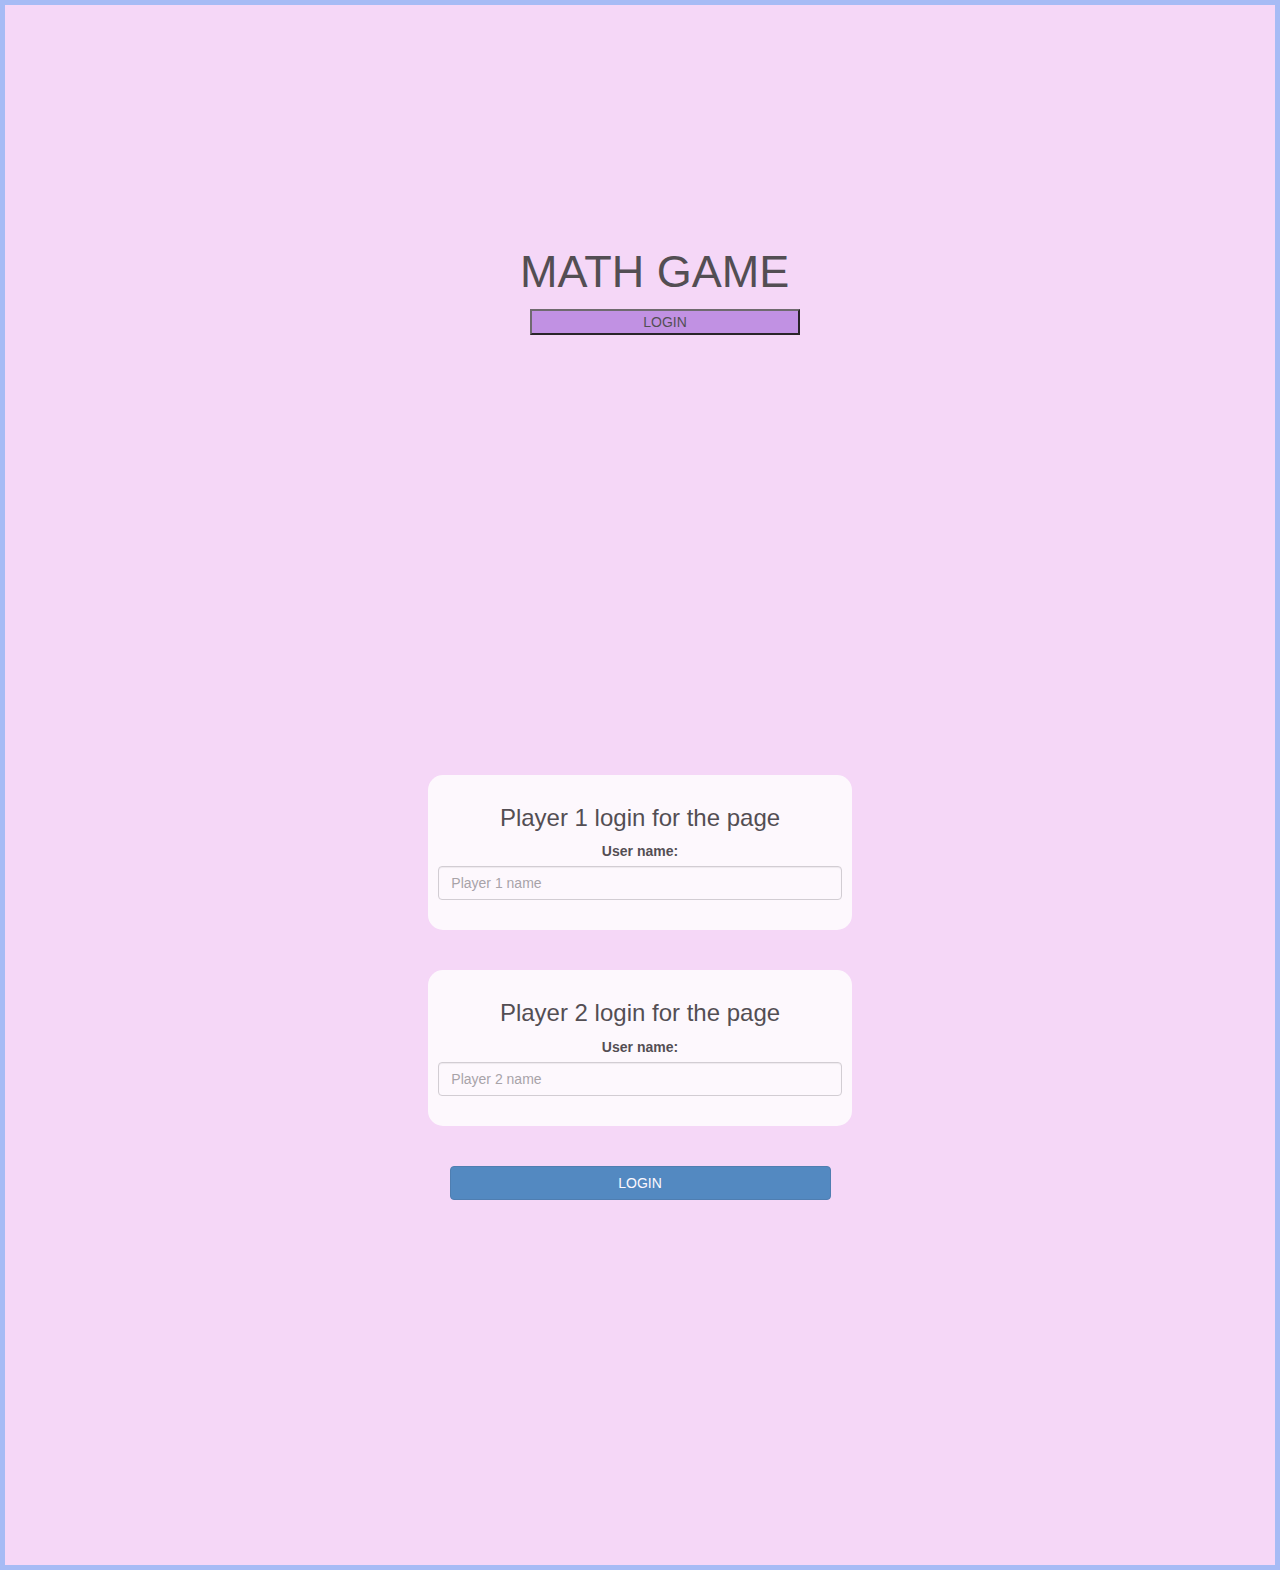
<file: index.html>
<html>
    <head>
        <title>P89 Maths Game</title>

        <meta name="viewport" content="width=device-width, initial-scale=1">
<link rel="stylesheet" href="https://maxcdn.bootstrapcdn.com/bootstrap/3.4.0/css/bootstrap.min.css">
<script src="https://ajax.googleapis.com/ajax/libs/jquery/3.4.1/jquery.min.js"></script>
<script src="https://maxcdn.bootstrapcdn.com/bootstrap/3.4.0/js/bootstrap.min.js"></script>

<link rel="stylesheet" type="text/css" href="game.css">

<script src="main.js"></script>
    </head>

    <body >
      
            




          <section id="Welcome">
              
              <h1 id="heading1">MATH GAME</h1>
              <button style="width:30% "  id="login" onclick="nextPage()">LOGIN</button>
           
            </section>
        
        
        
        
        
            <section id="Login2">
            <center>
            <div class="col-lg-4 col-sm-8 col-xs-11 login_div1" id="player1log">
            <h3>Player 1 login for the page</h3>
            <label>User name:</label>
            <input type="text" id="player1_input" class="form-control" placeholder="Player 1 name">
             <br>
            </div>
    
            <br>
            <br>
    
            <div class="col-lg-4 col-sm-8 col-xs-11 login_div1">
                <h3>Player 2 login for the page</h3>
                <label>User name:</label>
                <input type="text" id="player2_input" class="form-control" placeholder="Player 2 name">
                 <br>
            </div>
    
            <br>
            <br>
    
            <button style="width:30%" class="btn btn-primary" onclick="nextPage2()">LOGIN</button>
        </center>

    </section>
    </body>
</html>
</file>
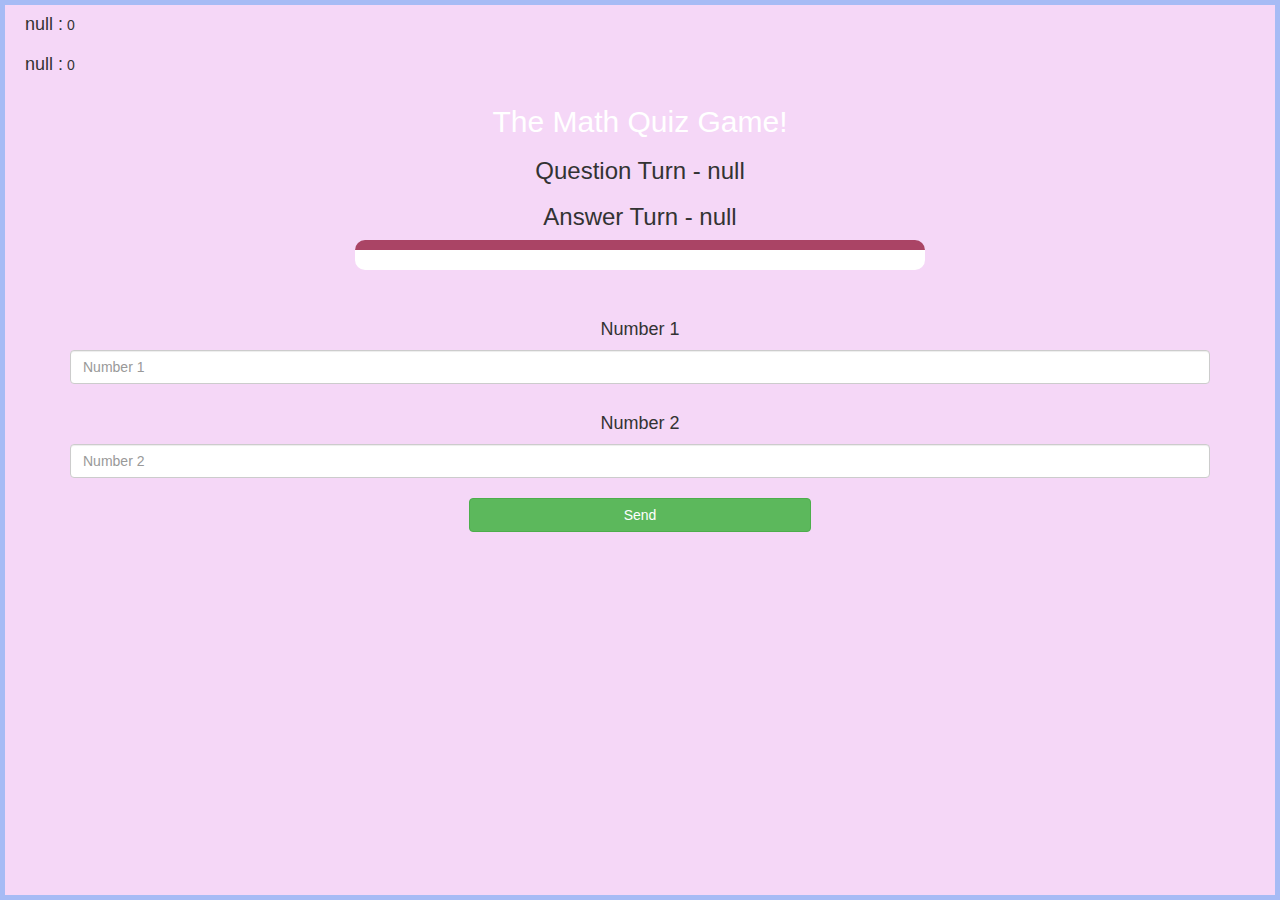
<file: quiz_game_page.html>
<html>
<head>
	<title>Math quiz</title>

    <meta name="viewport" content="width=device-width, initial-scale=1">
    <link rel="stylesheet" href="https://maxcdn.bootstrapcdn.com/bootstrap/3.4.0/css/bootstrap.min.css">
    <script src="https://ajax.googleapis.com/ajax/libs/jquery/3.4.1/jquery.min.js"></script>
    <script src="https://maxcdn.bootstrapcdn.com/bootstrap/3.4.0/js/bootstrap.min.js"></script>
    
    <link rel="stylesheet" type="text/css" href="game.css">
    
   
</head>
<body>

<h4 id="player1_name"></h4> <span id="player1_score"></span>
<br>
<h4 id="player2_name"></h4> <span id="player2_score"></span>

<div class="container">
	<center>
		<h2 style="color: white;">The Math Quiz Game!</h2>
		<h3 id="player_question"></h3>
		<h3 id="player_answer"></h3>
		<div id="output" class="col-lg-6"> </div>
		<br>
		<br>
		<h4>Number 1</h4>
		<input type="text" id="number1" class="form-control" placeholder="Number 1">
		<br>
		<h4>Number 2</h4>
		<input type="text" id="number2" class="form-control" placeholder="Number 2">
		<br>
		<button onclick="send()" class="btn btn-success" style="width: 30%;">Send</button>
	</center>
</div>
<script src="quiz_game_page.js"></script>
</body>

</body>
</html>
</file>
<file: game.css>
body{
    background-color: #f5d7f7;
    border-style:solid;
    border-width: 5;
    border-color: #a6bbf5;
}
    

#Welcome {

    width: 900;
    height: 600;
    background-image:url("https://thumbs.dreamstime.com/b/white-neon-round-frame-glowing-tiles-background-leaves-shadow-overlay-horizontal-banner-bright-pink-design-171377477.jpg");
    background-repeat: no-repeat;
    opacity: 0.83;
    display: table;
    bottom: 0;
    z-index: 9;
    margin-left: 250;
    margin-top: 70;
    
   
}

h1 {
    line-height: 1.2;
    font-weight: 400;
    font-family:Arial, Helvetica, sans-serif;
    font-size: 45px;
}

.login_div1 , .login_div2
	{
		background: white;
		padding: 10px;
		float: none;
		border-radius: 15px;
	}


#player1_name , #player2_name
{
	display: inline-block;
	margin-left: 20px;
}
#word
{
	width: 60%;
}
#word_display
{
	letter-spacing: 5px;
}
#output
{
background: white;
border-radius: 10px;
border-top: 10px solid #AA4465;
padding: 10px;
float: none;
text-align: left;
}

#heading1{
    margin-top: 170;
    margin-left: 265;
}

#login{
   size: 50;
    margin-left: 275; 
    background-color: #b784e0;
   
}

#Login2 {

    width: 100%;
    height: 100%;
    background-image:url("https://i.pinimg.com/originals/1e/7b/4a/1e7b4a0078d487cc0a040aead890199d.png");
    
    opacity: 0.83;
    display: table;
    bottom: 0;
    z-index: 9;
    
    
   
}

#player1log{
    margin-top: 100;
}


#output
{
background: white;
border-radius: 10px;
border-top: 10px solid #AA4465;
padding: 10px;
float: none;
text-align: left;
}

#page_body{
    background-color: #f5d7f7;
    border-style:solid;
    border-width: 30;
    border-color: #a6bbf5;
}

#heading2{
    color: #b30b40;
}
</file>
